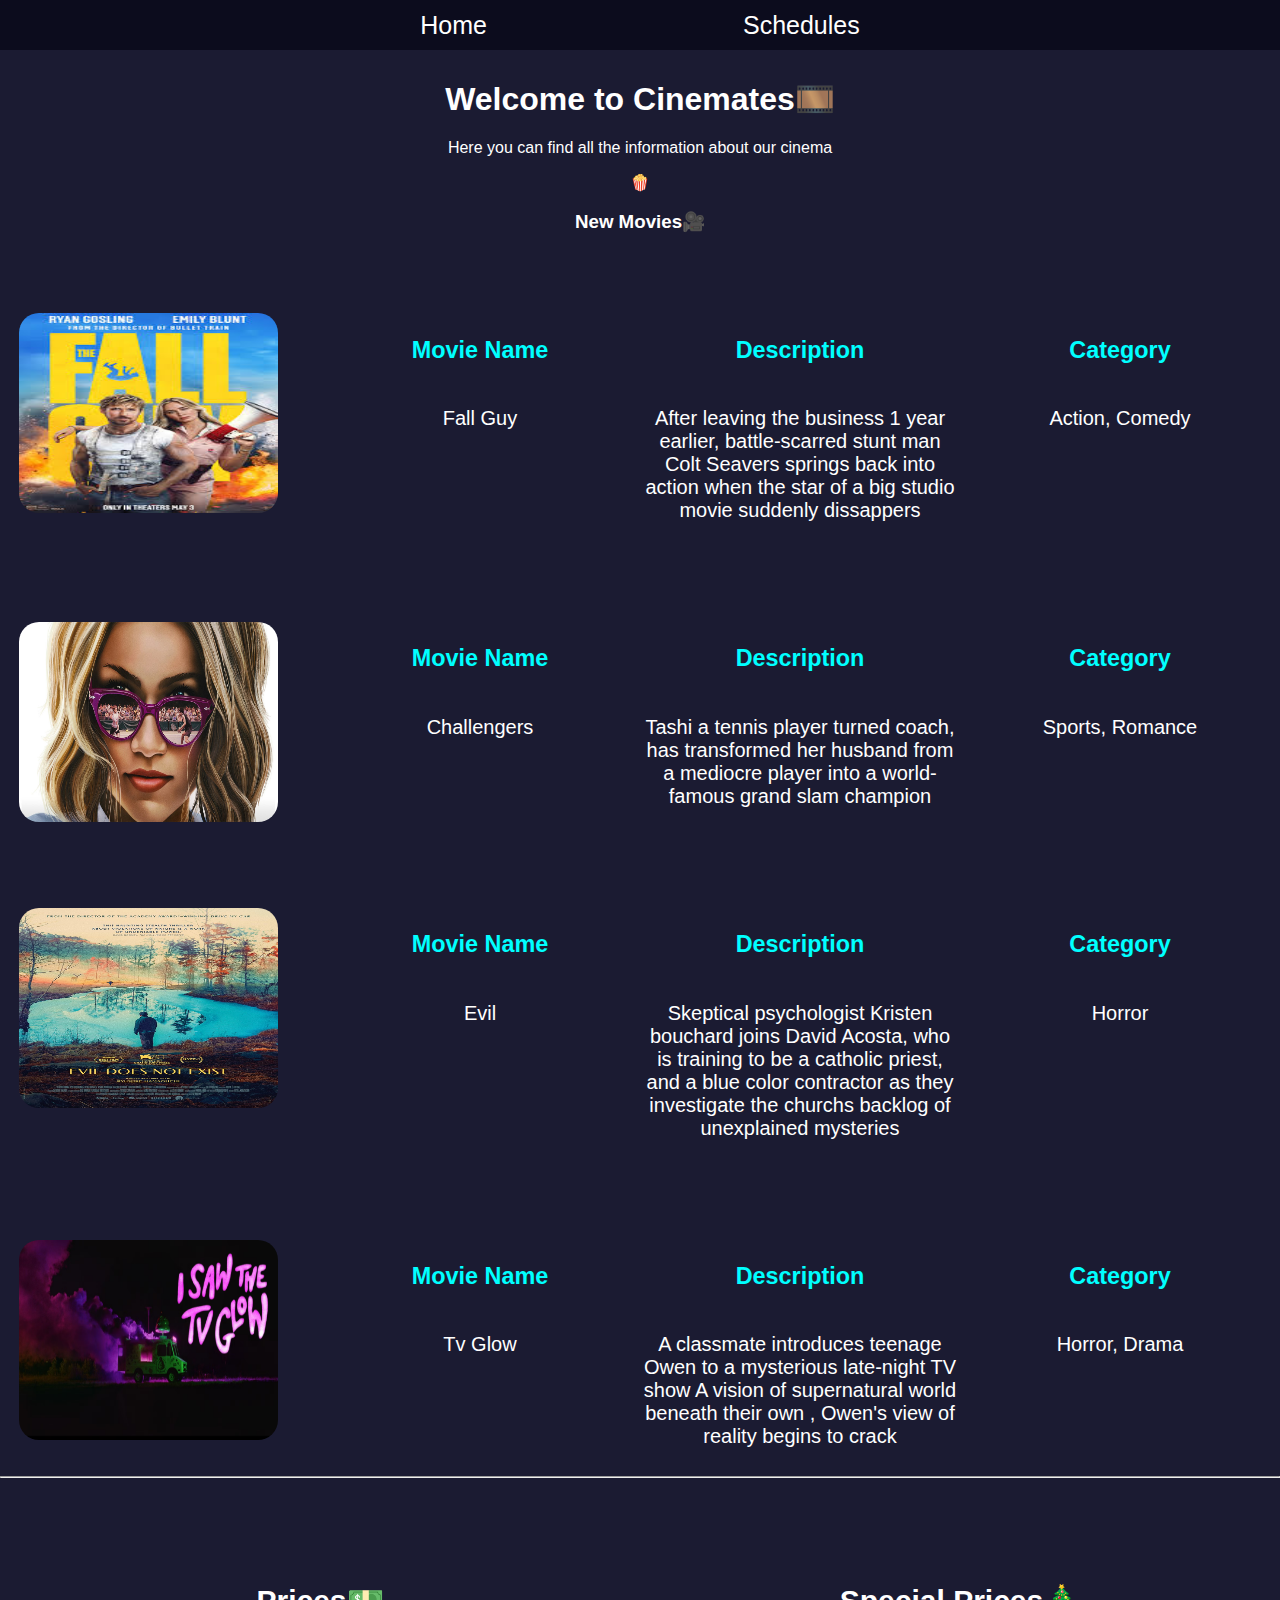
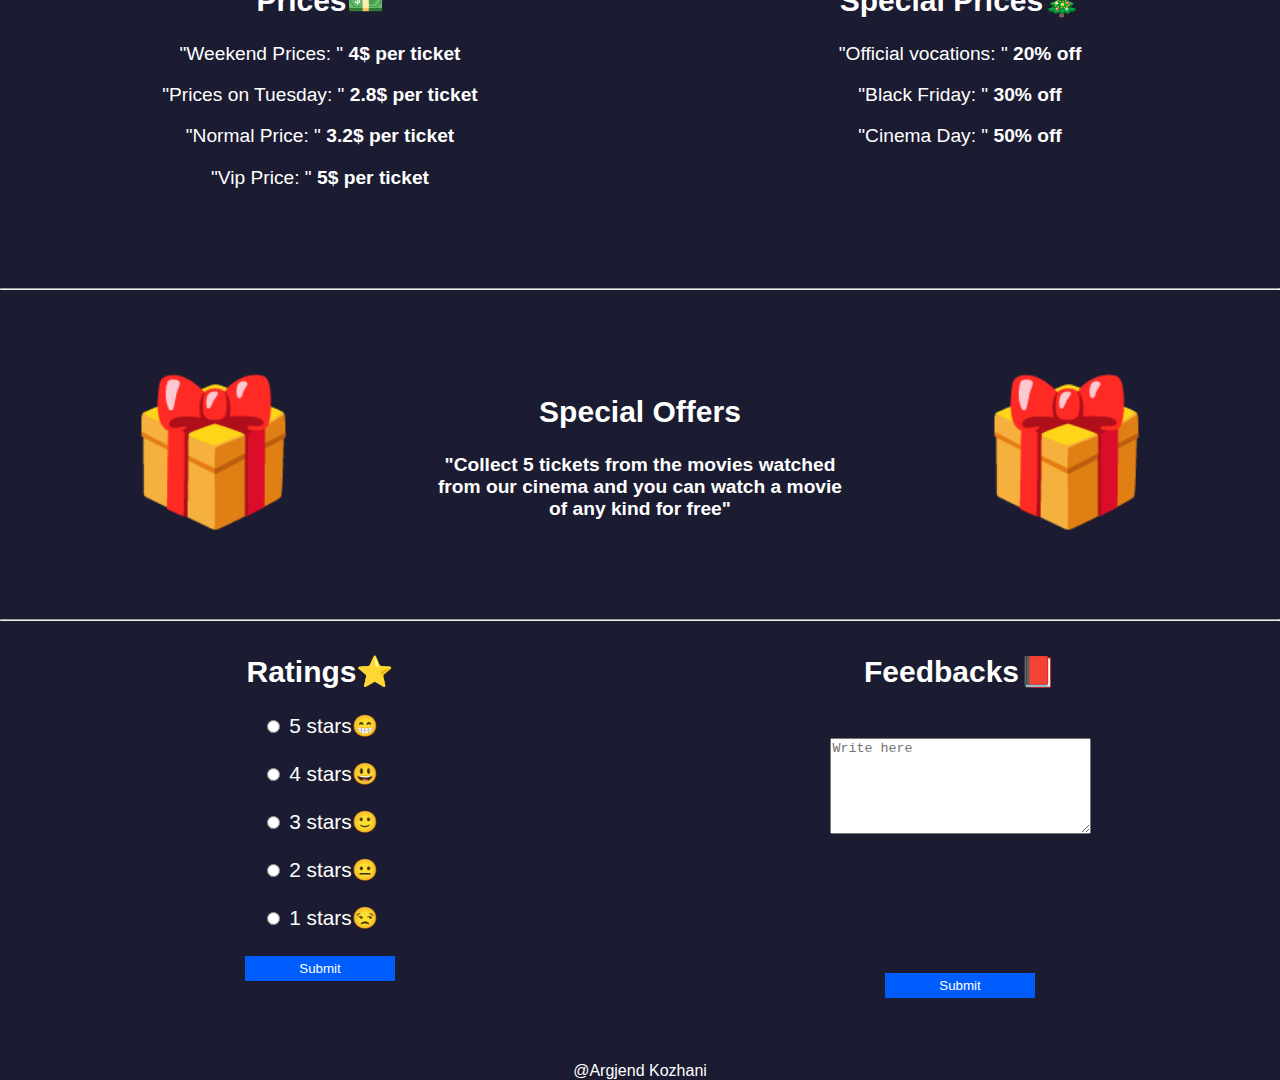
<file: index.html>
<!DOCTYPE html>
<html lang="en">
<head>
    <meta charset="UTF-8">
    <meta name="viewport" content="width=device-width, initial-scale=1.0">
    <link rel="stylesheet" href="styles.css">
    <title>Document</title>
</head>
<body>
    <nav class="navContainer">
        <a href="./index.html">Home</a>
        <a href="./schedule.html">Schedules</a>

    </nav>
    <h1>Welcome to Cinemates🎞️</h1>
    <p>Here you can find all the information about our cinema</p>
    <p>🍿</p>
    <h3>New Movies🎥</h3>
    <div class="container">
        <div class="movieImage">
            <img src="fall.png" class="movieImage"> 
        </div>
        <div class="MovieName">
            <h3>Movie Name</h3>
            <p>Fall Guy</p>
        </div>
        <div class="description">
            <h3>Description</h3>
            <p>After leaving the business 1 year earlier,
                 battle-scarred stunt man Colt Seavers springs
                  back into action when the star of a big studio
                   movie suddenly dissappers</p>
        </div>
        <div class="category">
<h3>Category</h3>
<p>Action, Comedy</p>
       
</div>
    </div>
    <div class="container">
        <div class="movieImage">
            <img src="challengers.png" class="movieImage"> 
        </div>
        <div class="MovieName">
            <h3>Movie Name</h3>
            <p>Challengers</p>
        </div>
        <div class="description">
            <h3>Description</h3>
            <p>Tashi a tennis player turned coach,
                 has transformed her husband from a mediocre player 
                 into a world-famous grand slam champion</p>
        </div>
        <div class="category">
<h3>Category</h3>
<p>Sports, Romance</p>
        </div>
    </div>

</div>
</div>
<div class="container">
    <div class="movieImage">
        <img src="evil.png" class="movieImage"> 
    </div>
    <div class="MovieName">
        <h3>Movie Name</h3>
        <p>Evil</p>
    </div>
    <div class="description">
        <h3>Description</h3>
        <p>Skeptical psychologist Kristen bouchard joins David Acosta, 
            who is training to be a catholic priest, and a blue color 
            contractor as they investigate the churchs backlog of unexplained mysteries</p>
    </div>
    <div class="category">
<h3>Category</h3>
<p>Horror</p>
    </div>
</div>

</div>
</div>
<div class="container">
    <div class="movieImage">
        <img src="glow.png" class="movieImage"> 
    </div>
    <div class="MovieName">
        <h3>Movie Name</h3>
        <p>Tv Glow</p>
    </div>
    <div class="description">
        <h3>Description</h3>
        <p>A classmate introduces teenage Owen to a mysterious 
            late-night TV show A vision of supernatural world beneath their own ,
             Owen's view of reality begins to crack</p>
    </div>
    <div class="category">
<h3>Category</h3>
<p>Horror, Drama</p>
    </div>
</div>

<hr>

<div class="prices">
    <div class="normal-prices">
        <h2>Prices💵</h2>
        <p>
            "Weekend Prices: "
            <strong>4$ per ticket</strong>
        </p>
        <p>
            "Prices on Tuesday: "
            <strong>2.8$ per ticket</strong>
        </p>
        <p>
            "Normal Price: "
            <strong>3.2$ per ticket</strong>
        </p>
        <p>
            "Vip Price: "
            <strong>5$ per ticket</strong>
        </p>
    </div>
    <div class="special-prices">
        <h2>Special Prices🎄</h2>
        <p>
     "Official vocations: "
     <strong>20% off</strong>
        </p>
        <p>
            "Black Friday: "
            <strong>30% off</strong>
               </p>
               <p>
                "Cinema Day: "
                <strong>50% off</strong>
                   </p>
    </div> 
</div>
<hr>
<div class="special-offers">
    <div class="gift">🎁</div>
    <div>
        <h2>Special Offers</h2>
        <p>
            <strong>
                "Collect 5 tickets from the movies watched from our cinema and 
                you can watch a movie of any kind for free"
            </strong>
        </p>
    </div>
    <div class="gift">🎁</div>
</div>
<hr>
<div class="userSection">
    <div class="ratings">
    <h2>Ratings⭐</h2>
    <input id="input1" type="radio" name="rating" value="5 stars">
    <label for="input1">5 stars😁</label>
    <br>
    <br>
    <input id="input2" type="radio" name="rating" value="4 stars">
    <label for="input2">4 stars😃</label>
    <br>
    <br>
    <input id="input3" type="radio" name="rating" value="3 stars">
    <label for="input3">3 stars🙂</label>
    <br>
    <br>
    <input id="input4" type="radio" name="rating" value="2 stars">
    <label for="input4">2 stars😐</label>
    <br>
    <br>
    <input id="input5" type="radio" name="rating" value="1 stars">
    <label for="input5">1 stars😒</label>
    <br>
    <br>
    <button id="button">Submit</button>
</div>
<div class="feedback">
    <h2>Feedbacks📕</h2>
    <br>
    <textarea id="textarea" cols="30" rows="6" placeholder="Write here"></textarea>
    <br>
    <button class="textareaButton" id="button2">Submit</button>
</div>
</div>
<footer class="footer">@Argjend Kozhani</footer>
</file>
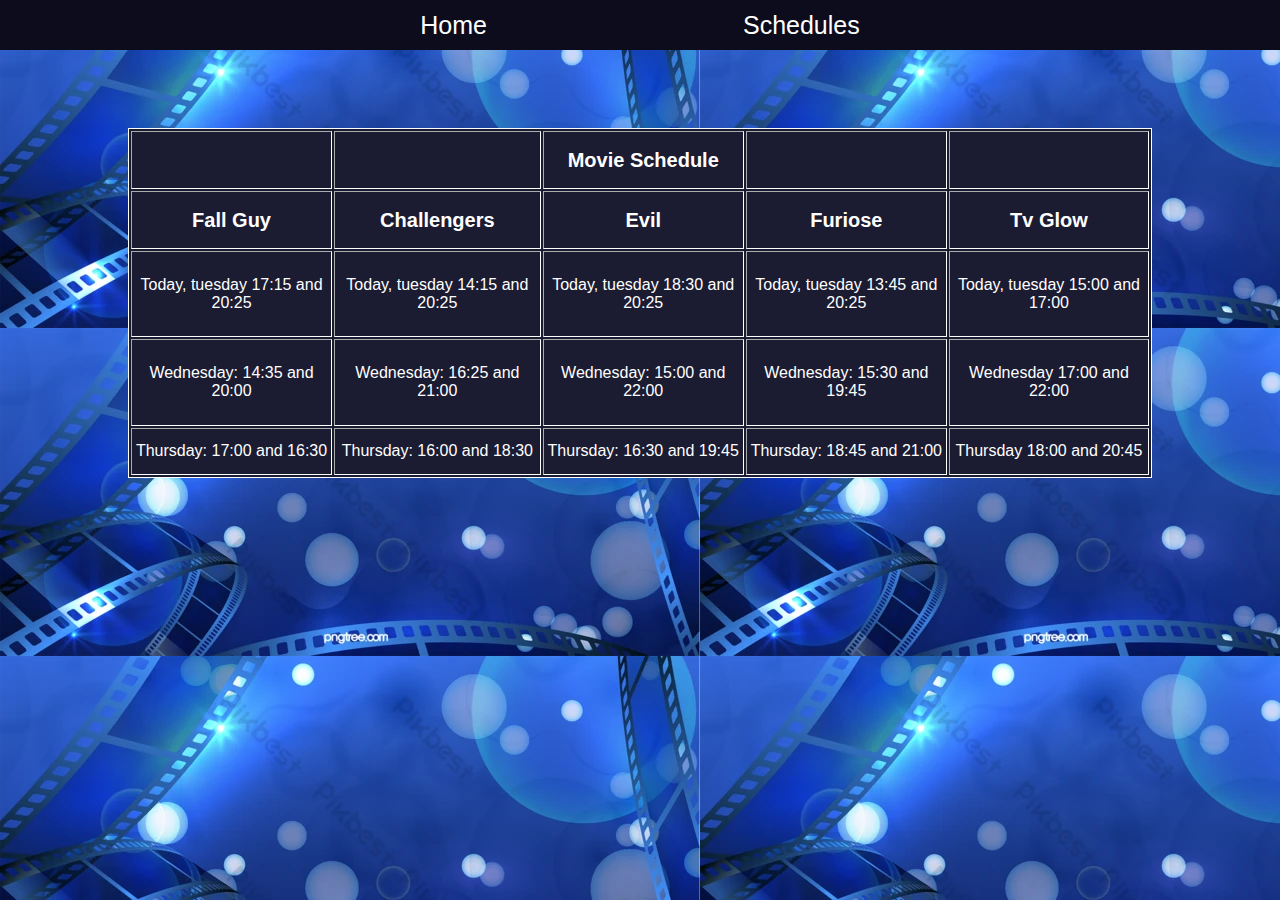
<file: schedule.html>
<!DOCTYPE html>
<html lang="en">
<head>
    <link rel="stylesheet" href="schedule.css">
    <meta charset="UTF-8">
    <meta name="viewport" content="width=device-width, initial-scale=1.0">
    <title>Document</title>
</head>
<body>
    <nav class="navContainer">
        <a href="./index.html">Home</a>
        <a href="./schedule.html">Schedules</a>
    </nav>
    <table border="1">
        <tbody>
            <tr>
                <th></th>
                <th></th>
                <th class="orari">Movie Schedule</th>
                <th></th>
                <th></th>
            </tr>
            <tr>
                <th class="filmi">Fall Guy</th>
                <th class="filmi">Challengers</th>
                <th class="filmi">Evil</th>
                <th class="filmi">Furiose</th>
                <th class="filmi tvglow">Tv Glow</th>
            </tr>
            <tr>
                <td class="dita">Today, tuesday 17:15 and 20:25</td>
                <td class="dita">Today, tuesday 14:15 and 20:25</td>
                <td class="dita">Today, tuesday 18:30 and 20:25</td>
                <td class="dita">Today, tuesday 13:45 and 20:25</td>
                <td class="dita tvglow">Today, tuesday 15:00 and 17:00</td>
            </tr>
            <tr>
                <td class="dita">Wednesday: 14:35 and 20:00</td>
                <td class="dita">Wednesday: 16:25 and 21:00</td>
                <td class="dita">Wednesday: 15:00 and 22:00</td>
                <td class="dita">Wednesday: 15:30 and 19:45</td>
                <td class="dita tvglow">Wednesday 17:00 and 22:00</td>
            </tr>
            <tr>
                <td class="dita">Thursday: 17:00 and 16:30</td>
                <td class="dita">Thursday: 16:00 and 18:30</td>
                <td class="dita">Thursday: 16:30 and 19:45</td>
                <td class="dita">Thursday: 18:45 and 21:00</td>
                <td class="dita tvglow">Thursday 18:00 and 20:45</td>
            </tr>
        </tbody>
    </table>
</body>
</html>
</file>
<file: styles.css>
body {
    text-align: center;
    margin: 0;
    background-color: #1b1b32;
    color: white;
    font-family: Arial, Helvetica, sans-serif;
}
h1{
    margin-top: 5rem;
}
p{
    text-align: center;
}
.popcorn{
    text-align: center;
    font-size: 50px;
}
h2{
    text-align: center;
    font-size: 30px;
}
.movieImage {
    height: 200px;
    width: 90%;
    border-radius: 20px;
    margin-left: 0.2rem;
}

img {
    overflow-clip-margin: content-box;
    overflow: clip;
}
.MovieName, .description, .category{
    text-align: center;
    display: flex;
    flex-direction: column;
    align-items: center;
    font-size: 20px;
}
.container h3 {
    color: cyan;
}
h3 {
    display: block;
    font-size: 1.17em;
    margin-block-start: 1em;
    margin-block-end: 1em;
    margin-inline-start: 0px;
    margin-inline-end: 0px;
    font-weight: bold;
    unicode-bidi: isolate;
}
p {
    display: block;
    margin-block-start: 1em;
    margin-block-end: 1em;
    margin-inline-start: 0px;
    margin-inline-end: 0px;
    unicode-bidi: isolate;
}
.container {
    display: grid;
    grid-template-columns: 1fr 1fr 1fr 1fr;
    margin-top: 5rem;
    row-gap: 7rem;
}
hr{
   background-color: black;
    display: block;
    margin-block-start: 0.5em;
    margin-block-end: 0.5em;
    margin-inline-start: auto;
    margin-inline-end: auto;
    unicode-bidi: isolate;
    overflow: hidden;
    border-style: inset;
    border-width: 1px;
}
.prices {
    display: grid;
    grid-template-columns: 1fr 1fr;
    margin-bottom: 5rem;
    margin-top: 5rem;
    font-size: 1.2rem;
}
.special-offers {
    display: grid;
    grid-template-columns: 1fr 1fr 1fr;
    margin-bottom: 5rem;
    margin-top: 5rem;
    font-size: 1.2rem;
}
.gift {
    font-size: 140px;
}
.userSection {
    display: grid;
    grid-template-columns: 1fr 1fr;
    font-size: 1.3rem;
   
}
input[type="radio"] {
    margin-bottom: 1.5rem;
    cursor: pointer;
}
input[type="radio" i] {
    background-color: initial;
    cursor: default;
    appearance: auto;
    box-sizing: border-box;
    margin: 3px 3px 0px 5px;
    padding: initial;
    border: initial;
}
input {

    text-rendering: auto;
    color: fieldtext;
    letter-spacing: normal;
    word-spacing: normal;
    line-height: normal;
    text-transform: none;
    text-indent: 0px;
    text-shadow: none;
    display: inline-block;
    text-align: start;
    appearance: auto;
    -webkit-rtl-ordering: logical;
    cursor: text;
    background-color: field;
    margin: 0em;
    padding: 1px 0px;
    border-width: 2px;
    border-style: inset;
    border-color: light-dark(rgb(118, 118, 118), rgb(133, 133, 133));
    border-image: initial;
    padding-block: 1px;
    padding-inline: 2px;
}
button {
    width: 150px;
    background-color: rgb(0, 93, 253);
    color: white;
    height: 25px;
    border: none;
    cursor: pointer;
}
label {
    cursor: default;
}
.textareaButton {
    margin-top: 21%;
}
.footer{
margin-top: 4rem;
}
.navContainer {
    height: 50px;
    background-color: #0c0c1d;
    position: fixed;
    width: 100%;
    top: 0;
    gap: 20%;
    display: flex;
    justify-content: center;
    align-items: center;
}
a {
    text-decoration: none;
    color: white;
    font-size: 25px;
}

@media (max-width: 767px){
.container{
    grid-template-columns: 1fr 1fr;
}
.navContainer{
    gap: 5%;
}
.prices{
    grid-template-columns: 1fr;
}
.special-offers{
    grid-template-columns: 1fr;
}
.userSection{
    grid-template-columns: 1fr;
}
}
</file>
<file: schedule.css>
.navContainer {
    height: 50px;
    background-color: #0c0c1d;
    position: fixed;
    width: 100%;
    top: 0;
    gap: 20%;
    display: flex;
    justify-content: center;
    align-items: center;
}
a {
    text-decoration: none;
    color: white;
    font-size: 25px;
}
.filmi, .orari {
    font-size: 20px;
}
table {
    width: 80%;
    margin-left: 10%;
    background-color: #1b1b32;
    height: 350px;
    margin-top: 10%;
    border: 1px solid white;
    color: white;
}
td {
    font-size: 16px;
}
body{
font-family: Arial, Helvetica, sans-serif;
text-align: center;
background-image: url(cinema.png);
margin: 0;
}
@media (max-width: 767px){
    table {
        width: 100%;
        margin-left: 0;
        margin-top: 50%;
    }
}
</file>
